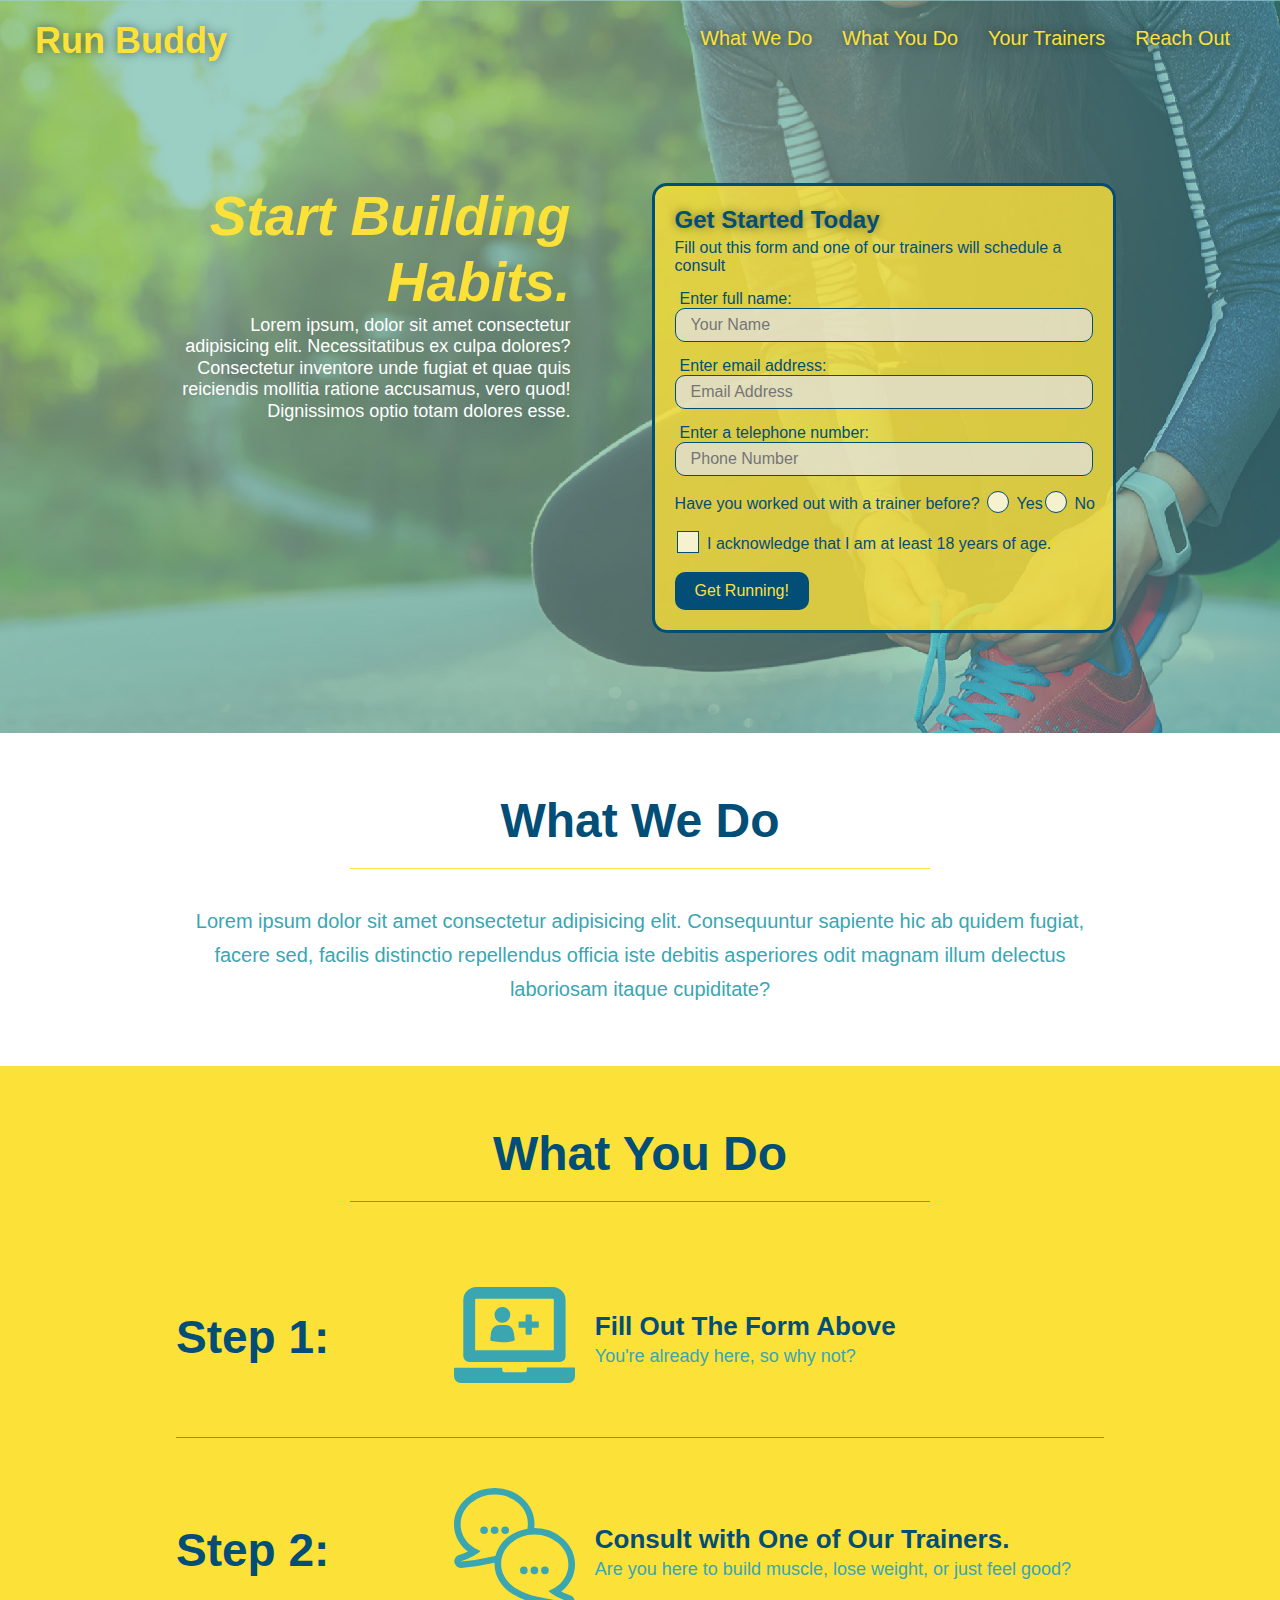
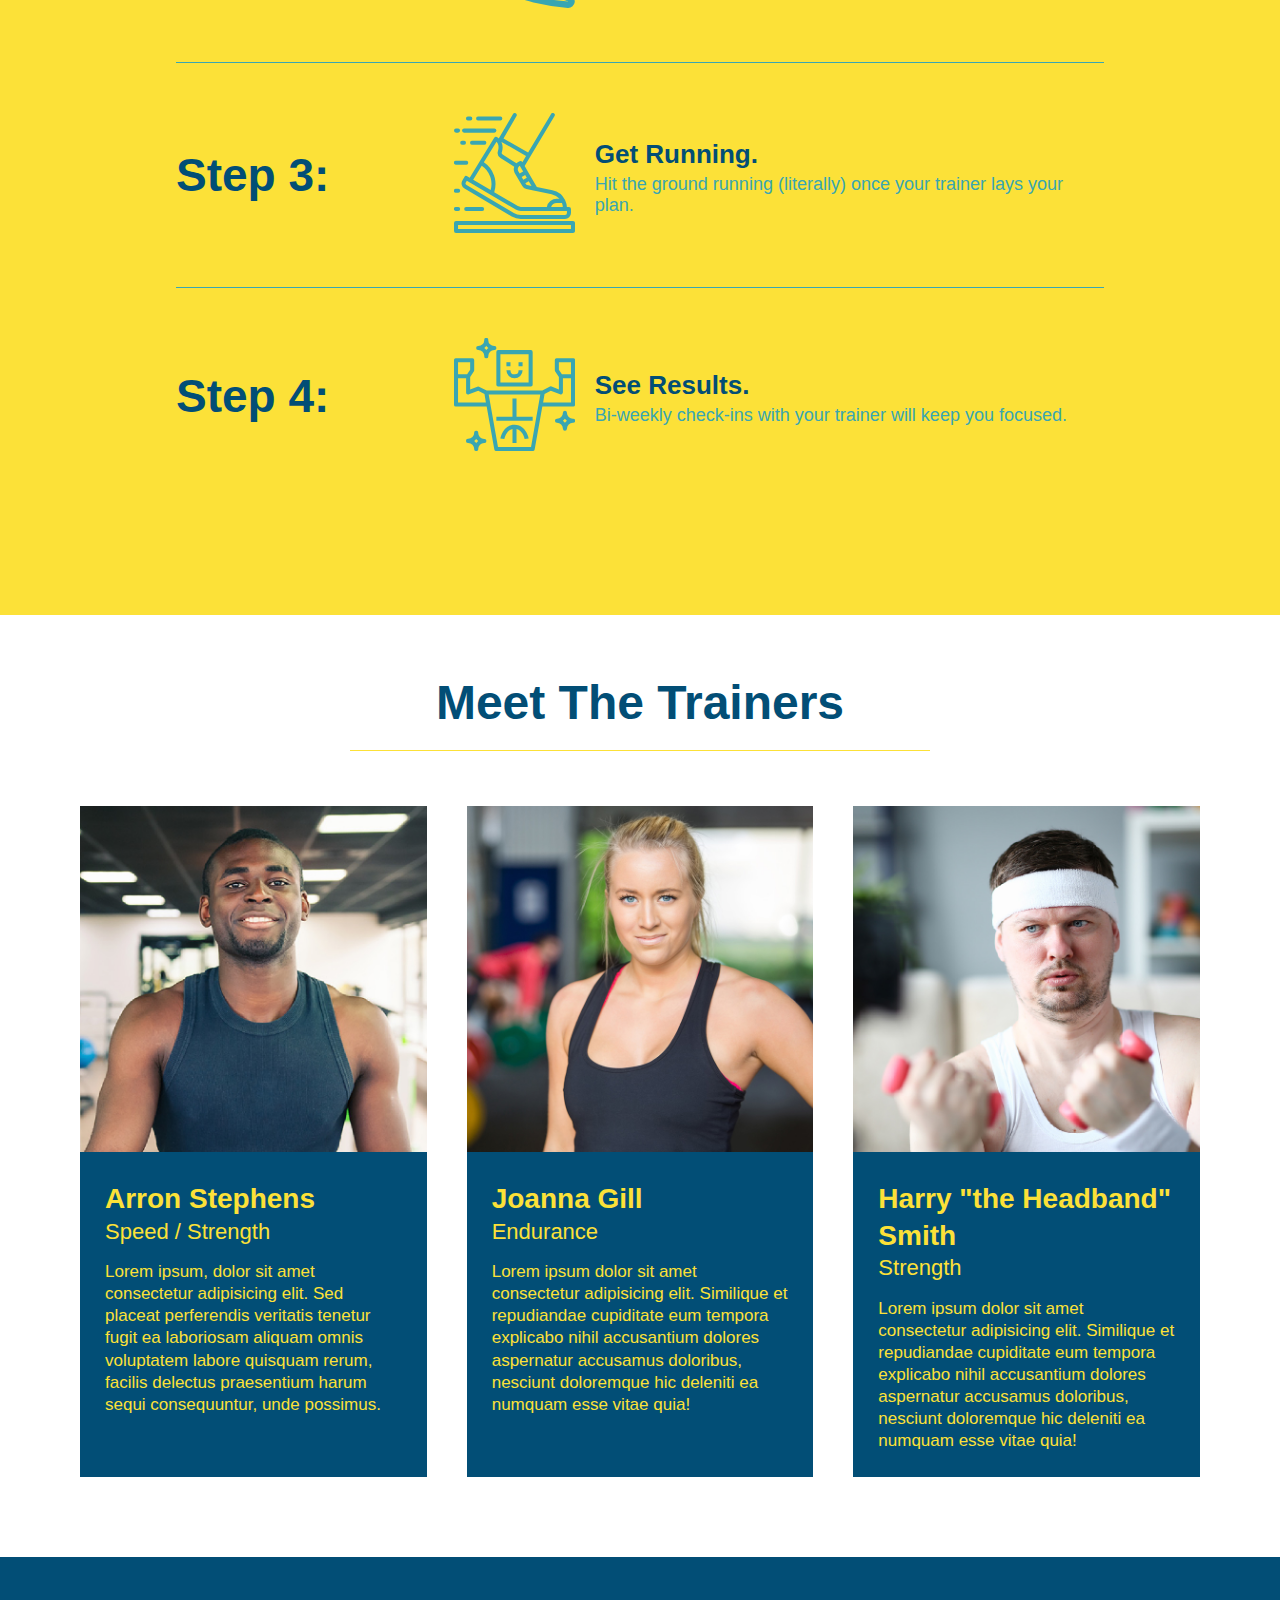
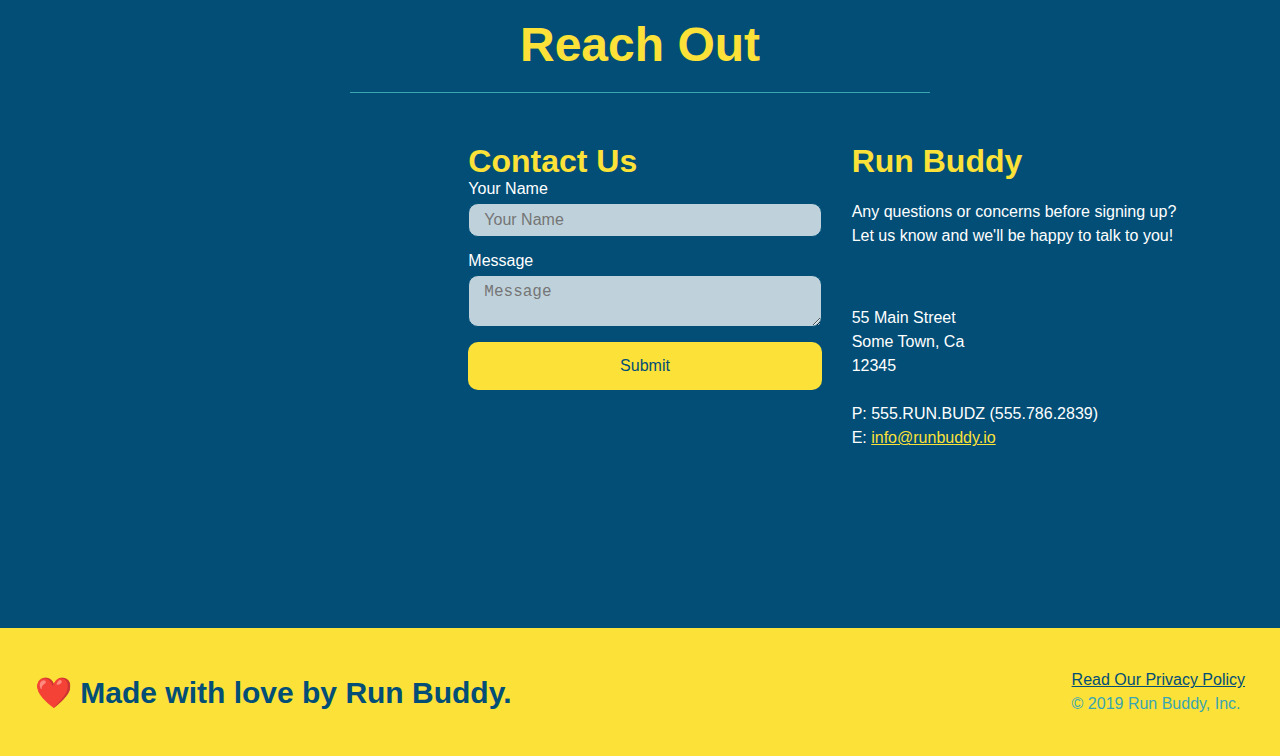
<file: index.html>
<!DOCTYPE html>
<html lang="en">
    <head>
        <meta name="viewport" content="width=device-width initial-scale=1.0" />
        <meta charset="UTF-8" />
        <title>Run Buddy</title>
        <link rel="stylesheet" href="./assets/css/style.css"/>
    </head>
    <body>
        <!--NAVIGATION-->
        <header>
           <h1>
               <a href="./index.html">Run Buddy</a></h1>
           <nav>
               <!--Unordered List ELement-->
               <ul>
                   <!--List item Element-->
                   <li>
                       <!--Anchor Element-->
                       <a href="#what-we-do">What We Do</a>
                   </li>
                   <li>
                       <a href="#what-you-do">What You Do</a>
                   </li>
                   <li>
                       <a href="#your-trainers">Your Trainers</a>
                   </li>
                   <li>
                       <a href="#reach-out">Reach Out</a>
                   </li>
               </ul>
            </nav>
        </header>
        
        <!--JUMBOTRON/HERO-->
        <section class="hero">
            <article class="hero-cta">
                <h1>Start Building Habits.</h1>
                <p>
                    Lorem ipsum, dolor sit amet consectetur adipisicing elit. 
                    Necessitatibus ex culpa dolores? Consectetur inventore 
                    unde fugiat et quae quis reiciendis mollitia ratione 
                    accusamus, vero quod! Dignissimos optio totam dolores esse.
                </p>

            </article>
            <div class="hero-form">
                <h3>Get Started Today</h3>
                <p>Fill out this form and one of our trainers will schedule a consult</p>
                <!-- Add form element -->
                <form>
                    <label for="name">Enter full name:</label>
                    <input type="text" placeholder="Your Name" name="name" id="name" class="form-input"/>
                    <label for="email">Enter email address:</label>
                    <input type="email" placeholder="Email Address" name="email" id="email" class="form-input"/>
                    <label for="phone">Enter a telephone number:</label>
                    <input type="tel" placeholder="Phone Number" name="phone" id="phone" class="form-input"/>
                    <p>
                        Have you worked out with a trainer before?
                        <span class="radio-wrapper">
                            <input type="radio" name="trainer-confirm" id="trainer-yes" />
                            <label for="trainer-yes">Yes</label>
                        </span>
                        <span class="radio-wrapper">
                            <input type="radio" name="trainer-confirm" id="trainer-no" />
                            <label for="trainer-no">No</label>
                        </span>
                    </p>
                    <p>
                        <span class="checkbox-wrapper">
                            <input type="checkbox" name="age-confirm" id="checkbox" />
                            <label for="checkbox">
                                I acknowledge that I am at least 18 years of age.
                            </label>
                        </span>
                    </p>
                    <button type="submit">
                        Get Running!
                    </button>
                </form>
            </div>
        </section>
        <!-- end hero -->
        
        <!--"What We Do" Section-->
        <section id="what-we-do" class="intro">
            <div class="flex-row">
                <h2 class="section-title primary-border">
                    What We Do
                </h2>
            </div>
            <div class="flex-row">
                <p>
                    Lorem ipsum dolor sit amet consectetur adipisicing elit. Consequuntur sapiente hic ab quidem fugiat, facere sed, facilis distinctio repellendus officia iste debitis asperiores odit magnam illum delectus laboriosam itaque cupiditate?
                </p>
            </div>
        </section>

        <!--"What You Do" Section-->
        <section id="what-you-do" class="steps">
            <div class="flex-row">
                <h2 class="section-title secondary-border">
                    What You Do
                </h2>
            </div>
            <div class="step">
                <h3>Step 1:</h3> 
                <div class="step-info">
                    <div class="step-img">
                    <img src="./assets/images/01-04-svgs/step-1.svg" alt=""/>
                    </div>
                    <div class="step-text">
                        <h4>Fill Out The Form Above</h4>
                        <p>You're already here, so why not?</p>
                    </div>
                </div>  
            </div>

            <div class="step">
                <h3>Step 2:</h3> 
                <div class="step-info">
                    <div class="step-img">
                        <img src="./assets/images/01-04-svgs/step-2.svg" alt=""/>
                    </div>
                    <div class="step-text">
                        <h4>Consult with One of Our Trainers.</h4>
                        <p>Are you here to build muscle, lose weight, or just feel good?</p>
                    </div>
                </div>
            </div>

            <div class="step">
                <h3>Step 3:</h3>
                <div class="step-info">
                    <div class="step-img">
                        <img src="./assets/images/01-04-svgs/step-3.svg" alt=""/>
                    </div>
                    <div class="step-text">
                        <h4>Get Running.</h4>
                        <p>Hit the ground running (literally) once your trainer lays your plan.</p>
                    </div>
                </div> 
            </div>

            <div class="step">
                <h3>Step 4:</h3>
                <div class="step-info">
                    <div class="step-img">
                        <img src="./assets/images/01-04-svgs/step-4.svg" alt=""/>
                    </div>
                    <div class="step-text">
                        <h4>See Results.</h4>
                        <p>Bi-weekly check-ins with your trainer will keep you focused.</p>
                    </div>
                </div>
            </div>
        </section>

        <!--"Meet The Trainers" Section-->
        <section id="your-trainers">
            <div class="flex-row">
                <h2 class="section-title primary-border">
                    Meet The Trainers
                </h2>
            </div>
            <div class="trainers">

                <article class="trainer">
                    <img src="./assets/images/01-05-trainers/trainer-1.jpg" alt="Arron Stephens in his workout clothes, ready to pump some iron"/>
                    <div class="trainer-bio">
                        <h3 class="trainer-name">Arron Stephens</h3>
                        <h4 class="trainer-role">Speed / Strength</h4>
                        <p>
                            Lorem ipsum, dolor sit amet consectetur adipisicing elit. Sed placeat 
                            perferendis veritatis tenetur fugit ea laboriosam aliquam omnis voluptatem labore quisquam rerum, 
                            facilis delectus praesentium harum sequi consequuntur, unde possimus.
                        </p>
                    </div>
                </article>
                
                <!-- second trainer bio-->
                <article class="trainer">
                    <img src="./assets/images/01-05-trainers/trainer-2.jpg" alt="Joanna Gill cooling off after a workout" />
                    <div class="trainer-bio">
                        <h3 class="trainer-name">Joanna Gill</h3>
                        <h4 class="trainer-role">Endurance</h4>
                        <p>
                            Lorem ipsum dolor sit amet consectetur adipisicing elit. 
                            Similique et repudiandae cupiditate eum tempora explicabo 
                            nihil accusantium dolores aspernatur accusamus doloribus, 
                            nesciunt doloremque hic deleniti ea numquam esse vitae quia!
                        </p>
                    </div>
                </article>
                
                <!-- third trainer bio -->
                <article class="trainer">
                    <img src="./assets/images/01-05-trainers/trainer-3.jpg" alt="Joanna Gill cooling off after a workout" />
                    <div class="trainer-bio">
                        <h3 class="trainer-name">Harry "the Headband" Smith</h3>
                        <h4 class="trainer-role">Strength</h4>
                        <p>
                            Lorem ipsum dolor sit amet consectetur adipisicing elit. 
                            Similique et repudiandae cupiditate eum tempora explicabo 
                            nihil accusantium dolores aspernatur accusamus doloribus, 
                            nesciunt doloremque hic deleniti ea numquam esse vitae quia!
                        </p>
                    </div>
                </article>
            </div>
            </section>


        <!--"Reach Out" Section-->
        <section class="contact" id="reach-out">
            <div class="flex-row">
                <h2 class="section-title secondary-border">
                    Reach Out
                </h2>
            </div>
            <div class="contact-info">

                <div>
                    <h3>Run Buddy</h3>
                    <p>
                        Any questions or concerns before signing up? 
                        <br/>
                        Let us know and we'll be happy to talk to you!
                    </p> 
                    <br/>
                    <address>
                        55 Main Street <br/>
                        Some Town, Ca <br/>
                        12345<br/>
                        <br/>
                        P: 555.RUN.BUDZ (555.786.2839)<br/>
                        E: <a href="mailto:info@runbuddy.io">info@runbuddy.io</a>
                    </address>
                </div>

                <div class="contact-form">
                    <h3>Contact Us</h3>
                    <form>
                        <label for="contact-name">Your Name</label>
                        <input type="text" id="contact-name" placeholder="Your Name" />
                        
                        <label for="contact-message">Message</label>
                        <textarea id="contact-message" placeholder="Message"></textarea>
                        
                        <button type="submit">Submit</button>
                    </form>
                </div>

                <iframe src="https://www.google.com/maps/embed?pb=!1m18!1m12!1m3!1d3152.6038436099852!2d-122.24649484953794!3d37.799322879655556!2m3!1f0!2f0!3f0!3m2!1i1024!2i768!4f13.1!3m3!1m2!1s0x808f873d0c68a0df%3A0xd784c2291c7b2794!2s718%20E%2022nd%20St%2C%20Oakland%2C%20CA%2094606!5e0!3m2!1sen!2sus!4v1647657589157!5m2!1sen!2sus" 
                style="border:0;" allowfullscreen="" loading="lazy"> </iframe>

            </div>
        </section>

        <!--Footer-->
        <footer>
            <h2>❤️ Made with love by Run Buddy.</h2>
            <div>
                <a href="./privacy-policy.html">Read Our Privacy Policy</a> <br/>
                &copy; 2019 Run Buddy, Inc.
            </div>
        </footer>
    </body>

</html>
</file>
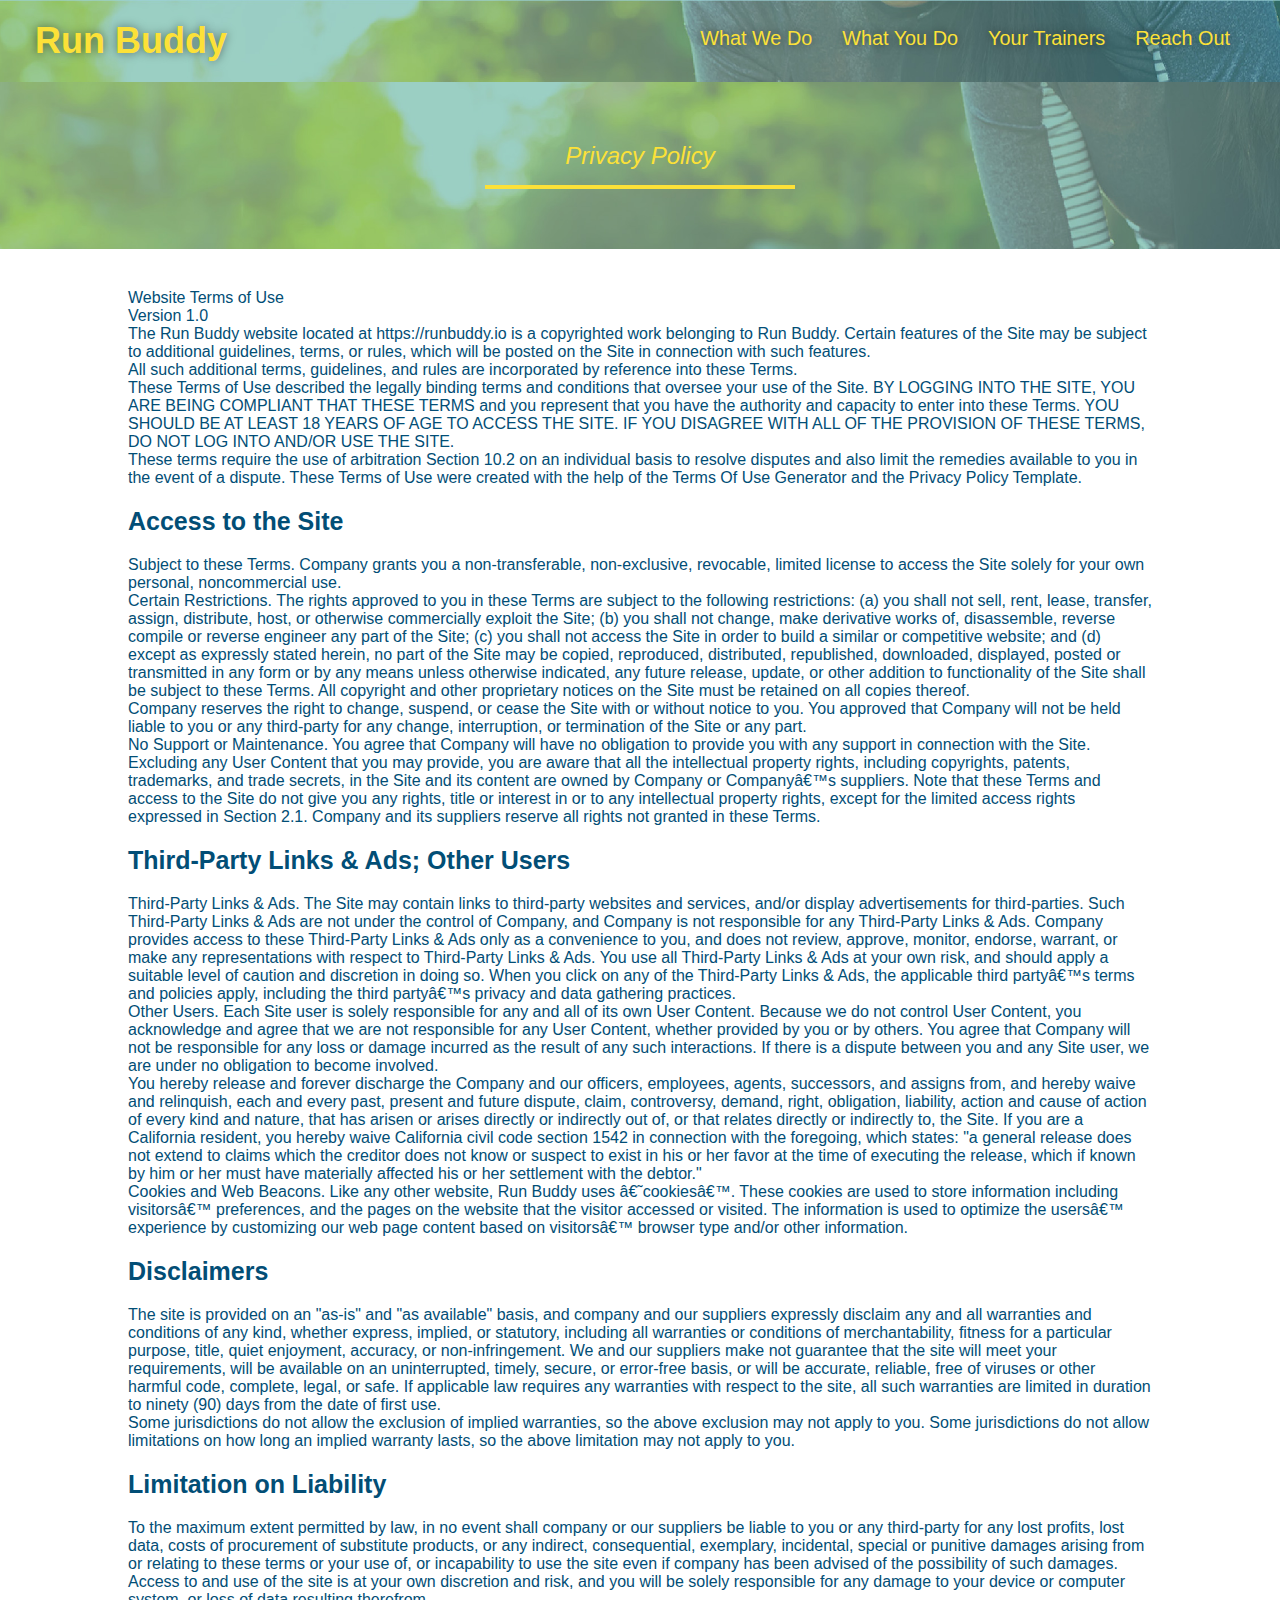
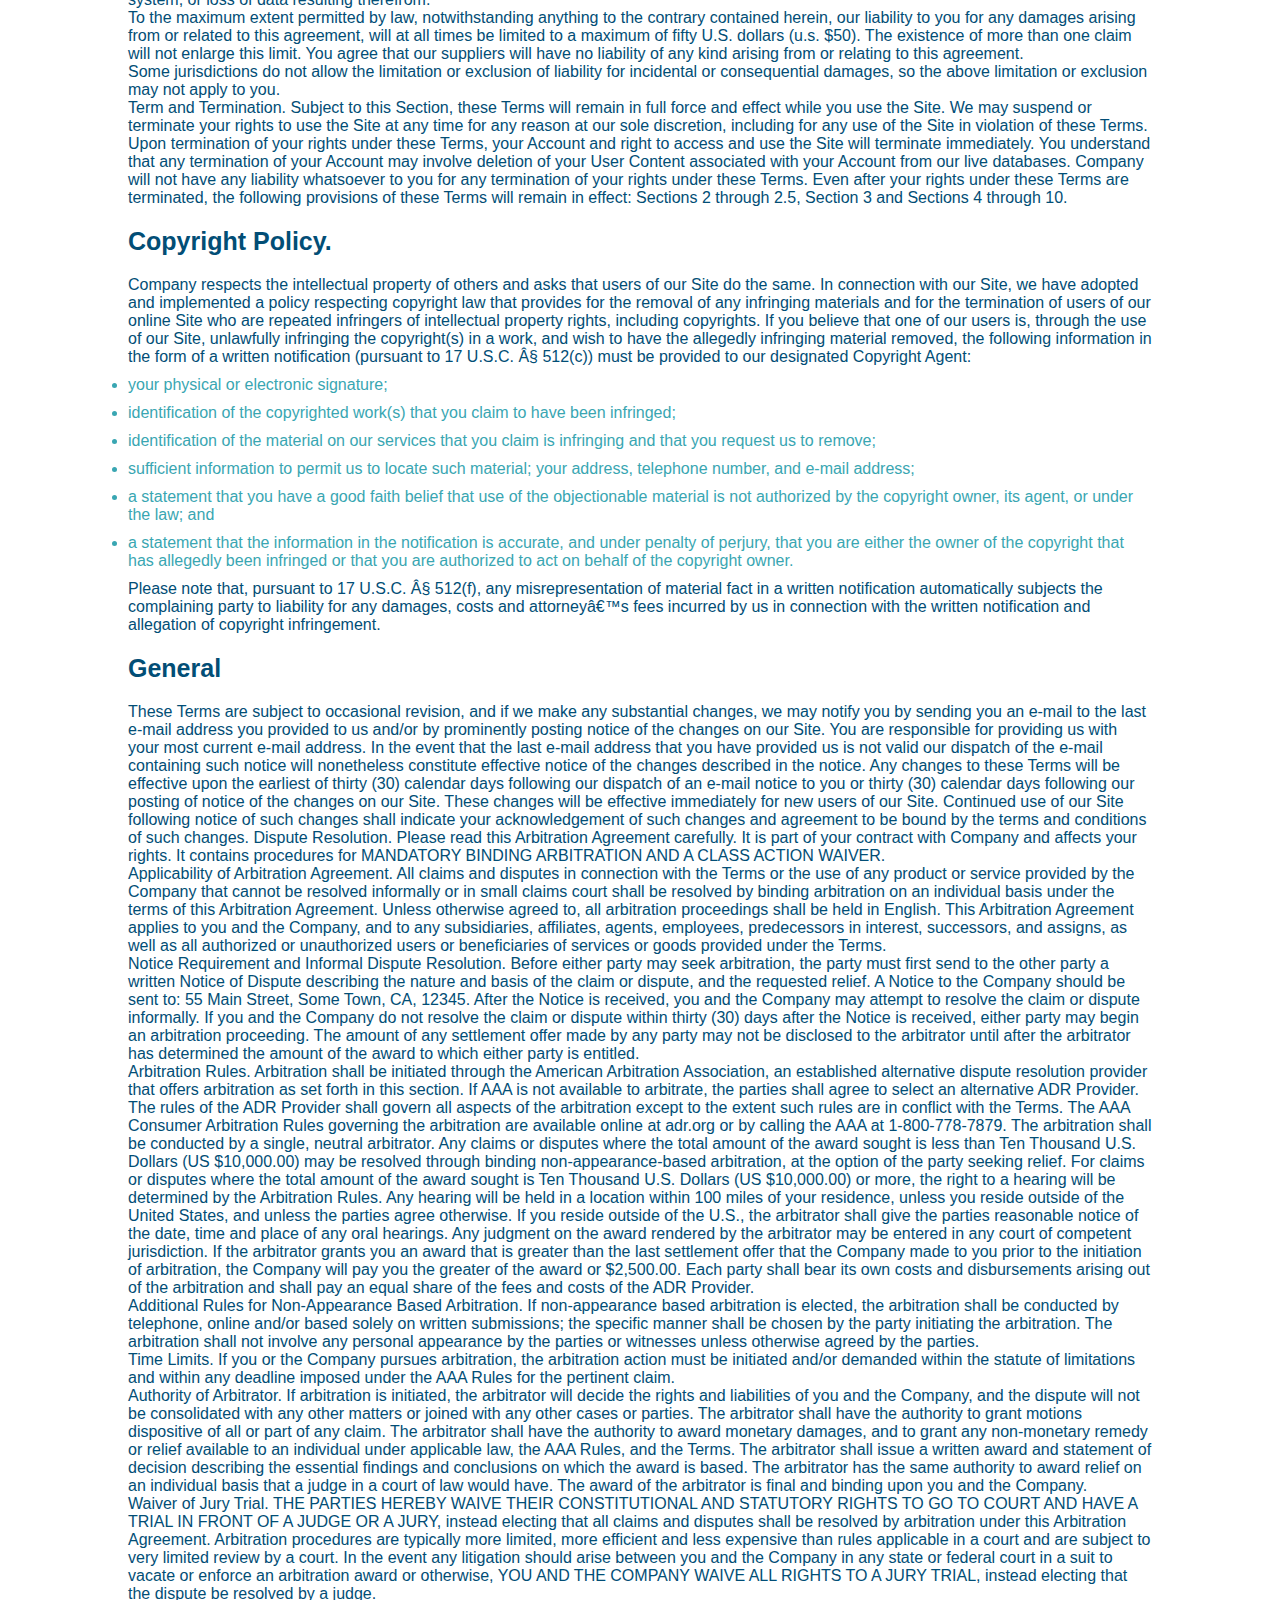
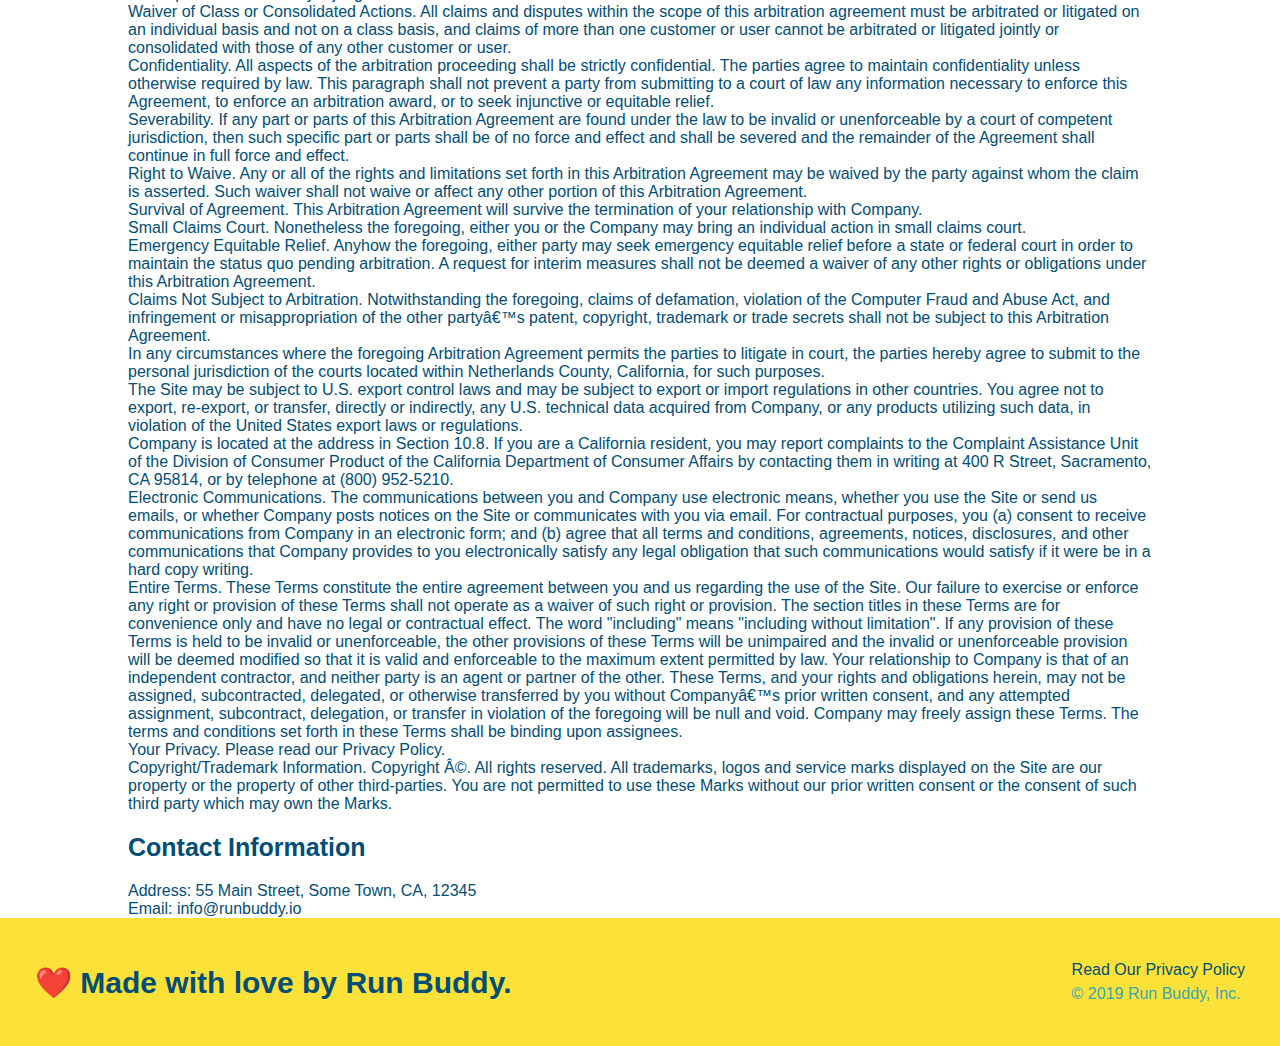
<file: privacy-policy.html>
<!DOCTYPE html>
<html lang="en">
    <head>
        <meta charset="UTF-8" />
        <meta name="viewport" content="width=device-width, initial scale=1.0"/>
        <title>Privacy Policy - Run Buddy</title>
        <link rel="stylesheet" href="./assets/css/style.css">
        <link rel="stylesheet" href="./assets/css/secondary-styles.css">
    </head>
    <body>
 <!--HEADER NAVIGATION-->
 <header>
    <h1>
        <a href="./index.html">Run Buddy</a></h1>
    <nav>
        <ul>
            <li>
                <a href="./index.html#what-we-do">What We Do</a>
            </li>
            <li>
                <a href="./index.html#what-you-do">What You Do</a>
            </li>
            <li>
                <a href="./index.html#your-trainers">Your Trainers</a>
            </li>
            <li>
                <a href="./index.html#reach-out">Reach Out</a>
            </li>
        </ul>
     </nav>
 </header>
<section class="hero">
    <h2 class="page-title">
        Privacy Policy
    </h2>
</section>
<article class="secondary-content">
    
    <p>
        Website Terms of Use
      </p>

      <p>
        Version 1.0
      </p>

      <p>
        The Run Buddy website located at https://runbuddy.io is a copyrighted work belonging to Run Buddy. Certain
        features of the Site may be subject to additional guidelines, terms, or rules, which will be posted on the Site
        in connection with such features.
      </p>

      <p>
        All such additional terms, guidelines, and rules are incorporated by reference into these Terms.
      </p>

      <p>
        These Terms of Use described the legally binding terms and conditions that oversee your use of the Site. BY
        LOGGING INTO THE SITE, YOU ARE BEING COMPLIANT THAT THESE TERMS and you represent that you have the authority
        and capacity to enter into these Terms. YOU SHOULD BE AT LEAST 18 YEARS OF AGE TO ACCESS THE SITE. IF YOU
        DISAGREE WITH ALL OF THE PROVISION OF THESE TERMS, DO NOT LOG INTO AND/OR USE THE SITE.
      </p>

      <p>
        These terms require the use of arbitration Section 10.2 on an individual basis to resolve disputes and also
        limit the remedies available to you in the event of a dispute. These Terms of Use were created with the help of
        the Terms Of Use Generator and the Privacy Policy Template.
      </p>

      <h3>
        Access to the Site
      </h3>

      <p>
        Subject to these Terms. Company grants you a non-transferable, non-exclusive, revocable, limited license to
        access the Site solely for your own personal, noncommercial use.
      </p>

      <p>
        Certain Restrictions. The rights approved to you in these Terms are subject to the following restrictions: (a)
        you shall not sell, rent, lease, transfer, assign, distribute, host, or otherwise commercially exploit the Site;
        (b) you shall not change, make derivative works of, disassemble, reverse compile or reverse engineer any part of
        the Site; (c) you shall not access the Site in order to build a similar or competitive website; and (d) except
        as expressly stated herein, no part of the Site may be copied, reproduced, distributed, republished, downloaded,
        displayed, posted or transmitted in any form or by any means unless otherwise indicated, any future release,
        update, or other addition to functionality of the Site shall be subject to these Terms. All copyright and other
        proprietary notices on the Site must be retained on all copies thereof.
      </p>

      <p>
        Company reserves the right to change, suspend, or cease the Site with or without notice to you. You approved
        that Company will not be held liable to you or any third-party for any change, interruption, or termination of
        the Site or any part.
      </p>

      <p>
        No Support or Maintenance. You agree that Company will have no obligation to provide you with any support in
        connection with the Site.
      </p>

      <p>
        Excluding any User Content that you may provide, you are aware that all the intellectual property rights,
        including copyrights, patents, trademarks, and trade secrets, in the Site and its content are owned by Company
        or Companyâ€™s suppliers. Note that these Terms and access to the Site do not give you any rights, title or
        interest in or to any intellectual property rights, except for the limited access rights expressed in Section
        2.1. Company and its suppliers reserve all rights not granted in these Terms.
      </p>

      <h3>
        Third-Party Links & Ads; Other Users
      </h3>

      <p>
        Third-Party Links & Ads. The Site may contain links to third-party websites and services, and/or display
        advertisements for third-parties. Such Third-Party Links & Ads are not under the control of Company, and Company
        is not responsible for any Third-Party Links & Ads. Company provides access to these Third-Party Links & Ads
        only as a convenience to you, and does not review, approve, monitor, endorse, warrant, or make any
        representations with respect to Third-Party Links & Ads. You use all Third-Party Links & Ads at your own risk,
        and should apply a suitable level of caution and discretion in doing so. When you click on any of the
        Third-Party Links & Ads, the applicable third partyâ€™s terms and policies apply, including the third partyâ€™s
        privacy and data gathering practices.
      </p>

      <p>
        Other Users. Each Site user is solely responsible for any and all of its own User Content. Because we do not
        control User Content, you acknowledge and agree that we are not responsible for any User Content, whether
        provided by you or by others. You agree that Company will not be responsible for any loss or damage incurred as
        the result of any such interactions. If there is a dispute between you and any Site user, we are under no
        obligation to become involved.
      </p>

      <p>
        You hereby release and forever discharge the Company and our officers, employees, agents, successors, and
        assigns from, and hereby waive and relinquish, each and every past, present and future dispute, claim,
        controversy, demand, right, obligation, liability, action and cause of action of every kind and nature, that has
        arisen or arises directly or indirectly out of, or that relates directly or indirectly to, the Site. If you are
        a California resident, you hereby waive California civil code section 1542 in connection with the foregoing,
        which states: "a general release does not extend to claims which the creditor does not know or suspect to exist
        in his or her favor at the time of executing the release, which if known by him or her must have materially
        affected his or her settlement with the debtor."
      </p>

      <p>
        Cookies and Web Beacons. Like any other website, Run Buddy uses â€˜cookiesâ€™. These cookies are used to store
        information including visitorsâ€™ preferences, and the pages on the website that the visitor accessed or visited.
        The information is used to optimize the usersâ€™ experience by customizing our web page content based on visitorsâ€™
        browser type and/or other information.
      </p>

      <h3>
        Disclaimers
      </h3>

      <p>
        The site is provided on an "as-is" and "as available" basis, and company and our suppliers expressly disclaim
        any and all warranties and conditions of any kind, whether express, implied, or statutory, including all
        warranties or conditions of merchantability, fitness for a particular purpose, title, quiet enjoyment, accuracy,
        or non-infringement. We and our suppliers make not guarantee that the site will meet your requirements, will be
        available on an uninterrupted, timely, secure, or error-free basis, or will be accurate, reliable, free of
        viruses or other harmful code, complete, legal, or safe. If applicable law requires any warranties with respect
        to the site, all such warranties are limited in duration to ninety (90) days from the date of first use.
      </p>

      <p>
        Some jurisdictions do not allow the exclusion of implied warranties, so the above exclusion may not apply to
        you. Some jurisdictions do not allow limitations on how long an implied warranty lasts, so the above limitation
        may not apply to you.
      </p>

      <h3>
        Limitation on Liability
      </h3>

      <p>
        To the maximum extent permitted by law, in no event shall company or our suppliers be liable to you or any
        third-party for any lost profits, lost data, costs of procurement of substitute products, or any indirect,
        consequential, exemplary, incidental, special or punitive damages arising from or relating to these terms or
        your use of, or incapability to use the site even if company has been advised of the possibility of such
        damages. Access to and use of the site is at your own discretion and risk, and you will be solely responsible
        for any damage to your device or computer system, or loss of data resulting therefrom.
      </p>

      <p>
        To the maximum extent permitted by law, notwithstanding anything to the contrary contained herein, our liability
        to you for any damages arising from or related to this agreement, will at all times be limited to a maximum of
        fifty U.S. dollars (u.s. $50). The existence of more than one claim will not enlarge this limit. You agree that
        our suppliers will have no liability of any kind arising from or relating to this agreement.
      </p>

      <p>
        Some jurisdictions do not allow the limitation or exclusion of liability for incidental or consequential
        damages, so the above limitation or exclusion may not apply to you.
      </p>

      <p>
        Term and Termination. Subject to this Section, these Terms will remain in full force and effect while you use
        the Site. We may suspend or terminate your rights to use the Site at any time for any reason at our sole
        discretion, including for any use of the Site in violation of these Terms. Upon termination of your rights under
        these Terms, your Account and right to access and use the Site will terminate immediately. You understand that
        any termination of your Account may involve deletion of your User Content associated with your Account from our
        live databases. Company will not have any liability whatsoever to you for any termination of your rights under
        these Terms. Even after your rights under these Terms are terminated, the following provisions of these Terms
        will remain in effect: Sections 2 through 2.5, Section 3 and Sections 4 through 10.
      </p>

      <h3>
        Copyright Policy.
      </h3>

      <p>
        Company respects the intellectual property of others and asks that users of our Site do the same. In connection
        with our Site, we have adopted and implemented a policy respecting copyright law that provides for the removal
        of any infringing materials and for the termination of users of our online Site who are repeated infringers of
        intellectual property rights, including copyrights. If you believe that one of our users is, through the use of
        our Site, unlawfully infringing the copyright(s) in a work, and wish to have the allegedly infringing material
        removed, the following information in the form of a written notification (pursuant to 17 U.S.C. Â§ 512(c)) must
        be provided to our designated Copyright Agent:
      </p>

      <ul>
        <li>
          your physical or electronic signature;
        </li>
        <li>
          identification of the copyrighted work(s) that you claim to have been infringed;
        </li>
        <li>
          identification of the material on our services that you claim is infringing and that you request us to remove;
        </li>
        <li>
          sufficient information to permit us to locate such material; your address, telephone number, and e-mail
          address;
        </li>
        <li>
          a statement that you have a good faith belief that use of the objectionable material is not authorized by the
          copyright owner, its agent, or under the law; and
        </li>
        <li>
          a statement that the information in the notification is accurate, and under penalty of perjury, that you are
          either the owner of the copyright that has allegedly been infringed or that you are authorized to act on
          behalf of the copyright owner.
        </li>
      </ul>

      <p>
        Please note that, pursuant to 17 U.S.C. Â§ 512(f), any misrepresentation of material fact in a written
        notification automatically subjects the complaining party to liability for any damages, costs and attorneyâ€™s
        fees incurred by us in connection with the written notification and allegation of copyright infringement.
      </p>

      <h3>
        General
      </h3>

      <p>
        These Terms are subject to occasional revision, and if we make any substantial changes, we may notify you by
        sending you an e-mail to the last e-mail address you provided to us and/or by prominently posting notice of the
        changes on our Site. You are responsible for providing us with your most current e-mail address. In the event
        that the last e-mail address that you have provided us is not valid our dispatch of the e-mail containing such
        notice will nonetheless constitute effective notice of the changes described in the notice. Any changes to these
        Terms will be effective upon the earliest of thirty (30) calendar days following our dispatch of an e-mail
        notice to you or thirty (30) calendar days following our posting of notice of the changes on our Site. These
        changes will be effective immediately for new users of our Site. Continued use of our Site following notice of
        such changes shall indicate your acknowledgement of such changes and agreement to be bound by the terms and
        conditions of such changes. Dispute Resolution. Please read this Arbitration Agreement carefully. It is part of
        your contract with Company and affects your rights. It contains procedures for MANDATORY BINDING ARBITRATION AND
        A CLASS ACTION WAIVER.
      </p>

      <p>
        Applicability of Arbitration Agreement. All claims and disputes in connection with the Terms or the use of any
        product or service provided by the Company that cannot be resolved informally or in small claims court shall be
        resolved by binding arbitration on an individual basis under the terms of this Arbitration Agreement. Unless
        otherwise agreed to, all arbitration proceedings shall be held in English. This Arbitration Agreement applies to
        you and the Company, and to any subsidiaries, affiliates, agents, employees, predecessors in interest,
        successors, and assigns, as well as all authorized or unauthorized users or beneficiaries of services or goods
        provided under the Terms.
      </p>

      <p>
        Notice Requirement and Informal Dispute Resolution. Before either party may seek arbitration, the party must
        first send to the other party a written Notice of Dispute describing the nature and basis of the claim or
        dispute, and the requested relief. A Notice to the Company should be sent to: 55 Main Street, Some Town, CA,
        12345. After the Notice is received, you and the Company may attempt to resolve the claim or dispute informally.
        If you and the Company do not resolve the claim or dispute within thirty (30) days after the Notice is received,
        either party may begin an arbitration proceeding. The amount of any settlement offer made by any party may not
        be disclosed to the arbitrator until after the arbitrator has determined the amount of the award to which either
        party is entitled.
      </p>

      <p>
        Arbitration Rules. Arbitration shall be initiated through the American Arbitration Association, an established
        alternative dispute resolution provider that offers arbitration as set forth in this section. If AAA is not
        available to arbitrate, the parties shall agree to select an alternative ADR Provider. The rules of the ADR
        Provider shall govern all aspects of the arbitration except to the extent such rules are in conflict with the
        Terms. The AAA Consumer Arbitration Rules governing the arbitration are available online at adr.org or by
        calling the AAA at 1-800-778-7879. The arbitration shall be conducted by a single, neutral arbitrator. Any
        claims or disputes where the total amount of the award sought is less than Ten Thousand U.S. Dollars (US
        $10,000.00) may be resolved through binding non-appearance-based arbitration, at the option of the party seeking
        relief. For claims or disputes where the total amount of the award sought is Ten Thousand U.S. Dollars (US
        $10,000.00) or more, the right to a hearing will be determined by the Arbitration Rules. Any hearing will be
        held in a location within 100 miles of your residence, unless you reside outside of the United States, and
        unless the parties agree otherwise. If you reside outside of the U.S., the arbitrator shall give the parties
        reasonable notice of the date, time and place of any oral hearings. Any judgment on the award rendered by the
        arbitrator may be entered in any court of competent jurisdiction. If the arbitrator grants you an award that is
        greater than the last settlement offer that the Company made to you prior to the initiation of arbitration, the
        Company will pay you the greater of the award or $2,500.00. Each party shall bear its own costs and
        disbursements arising out of the arbitration and shall pay an equal share of the fees and costs of the ADR
        Provider.
      </p>

      <p>
        Additional Rules for Non-Appearance Based Arbitration. If non-appearance based arbitration is elected, the
        arbitration shall be conducted by telephone, online and/or based solely on written submissions; the specific
        manner shall be chosen by the party initiating the arbitration. The arbitration shall not involve any personal
        appearance by the parties or witnesses unless otherwise agreed by the parties.
      </p>

      <p>
        Time Limits. If you or the Company pursues arbitration, the arbitration action must be initiated and/or demanded
        within the statute of limitations and within any deadline imposed under the AAA Rules for the pertinent claim.
      </p>

      <p>
        Authority of Arbitrator. If arbitration is initiated, the arbitrator will decide the rights and liabilities of
        you and the Company, and the dispute will not be consolidated with any other matters or joined with any other
        cases or parties. The arbitrator shall have the authority to grant motions dispositive of all or part of any
        claim. The arbitrator shall have the authority to award monetary damages, and to grant any non-monetary remedy
        or relief available to an individual under applicable law, the AAA Rules, and the Terms. The arbitrator shall
        issue a written award and statement of decision describing the essential findings and conclusions on which the
        award is based. The arbitrator has the same authority to award relief on an individual basis that a judge in a
        court of law would have. The award of the arbitrator is final and binding upon you and the Company.
      </p>

      <p>
        Waiver of Jury Trial. THE PARTIES HEREBY WAIVE THEIR CONSTITUTIONAL AND STATUTORY RIGHTS TO GO TO COURT AND HAVE
        A TRIAL IN FRONT OF A JUDGE OR A JURY, instead electing that all claims and disputes shall be resolved by
        arbitration under this Arbitration Agreement. Arbitration procedures are typically more limited, more efficient
        and less expensive than rules applicable in a court and are subject to very limited review by a court. In the
        event any litigation should arise between you and the Company in any state or federal court in a suit to vacate
        or enforce an arbitration award or otherwise, YOU AND THE COMPANY WAIVE ALL RIGHTS TO A JURY TRIAL, instead
        electing that the dispute be resolved by a judge.
      </p>

      <p>
        Waiver of Class or Consolidated Actions. All claims and disputes within the scope of this arbitration agreement
        must be arbitrated or litigated on an individual basis and not on a class basis, and claims of more than one
        customer or user cannot be arbitrated or litigated jointly or consolidated with those of any other customer or
        user.
      </p>

      <p>
        Confidentiality. All aspects of the arbitration proceeding shall be strictly confidential. The parties agree to
        maintain confidentiality unless otherwise required by law. This paragraph shall not prevent a party from
        submitting to a court of law any information necessary to enforce this Agreement, to enforce an arbitration
        award, or to seek injunctive or equitable relief.
      </p>

      <p>
        Severability. If any part or parts of this Arbitration Agreement are found under the law to be invalid or
        unenforceable by a court of competent jurisdiction, then such specific part or parts shall be of no force and
        effect and shall be severed and the remainder of the Agreement shall continue in full force and effect.
      </p>

      <p>
        Right to Waive. Any or all of the rights and limitations set forth in this Arbitration Agreement may be waived
        by the party against whom the claim is asserted. Such waiver shall not waive or affect any other portion of this
        Arbitration Agreement.
      </p>

      <p>
        Survival of Agreement. This Arbitration Agreement will survive the termination of your relationship with
        Company.
      </p>

      <p>
        Small Claims Court. Nonetheless the foregoing, either you or the Company may bring an individual action in small
        claims court.
      </p>

      <p>
        Emergency Equitable Relief. Anyhow the foregoing, either party may seek emergency equitable relief before a
        state or federal court in order to maintain the status quo pending arbitration. A request for interim measures
        shall not be deemed a waiver of any other rights or obligations under this Arbitration Agreement.
      </p>

      <p>
        Claims Not Subject to Arbitration. Notwithstanding the foregoing, claims of defamation, violation of the
        Computer Fraud and Abuse Act, and infringement or misappropriation of the other partyâ€™s patent, copyright,
        trademark or trade secrets shall not be subject to this Arbitration Agreement.
      </p>

      <p>
        In any circumstances where the foregoing Arbitration Agreement permits the parties to litigate in court, the
        parties hereby agree to submit to the personal jurisdiction of the courts located within Netherlands County,
        California, for such purposes.
      </p>

      <p>
        The Site may be subject to U.S. export control laws and may be subject to export or import regulations in other
        countries. You agree not to export, re-export, or transfer, directly or indirectly, any U.S. technical data
        acquired from Company, or any products utilizing such data, in violation of the United States export laws or
        regulations.
      </p>

      <p>
        Company is located at the address in Section 10.8. If you are a California resident, you may report complaints
        to the Complaint Assistance Unit of the Division of Consumer Product of the California Department of Consumer
        Affairs by contacting them in writing at 400 R Street, Sacramento, CA 95814, or by telephone at (800) 952-5210.
      </p>

      <p>
        Electronic Communications. The communications between you and Company use electronic means, whether you use the
        Site or send us emails, or whether Company posts notices on the Site or communicates with you via email. For
        contractual purposes, you (a) consent to receive communications from Company in an electronic form; and (b)
        agree that all terms and conditions, agreements, notices, disclosures, and other communications that Company
        provides to you electronically satisfy any legal obligation that such communications would satisfy if it were be
        in a hard copy writing.
      </p>

      <p>
        Entire Terms. These Terms constitute the entire agreement between you and us regarding the use of the Site. Our
        failure to exercise or enforce any right or provision of these Terms shall not operate as a waiver of such right
        or provision. The section titles in these Terms are for convenience only and have no legal or contractual
        effect. The word "including" means "including without limitation". If any provision of these Terms is held to be
        invalid or unenforceable, the other provisions of these Terms will be unimpaired and the invalid or
        unenforceable provision will be deemed modified so that it is valid and enforceable to the maximum extent
        permitted by law. Your relationship to Company is that of an independent contractor, and neither party is an
        agent or partner of the other. These Terms, and your rights and obligations herein, may not be assigned,
        subcontracted, delegated, or otherwise transferred by you without Companyâ€™s prior written consent, and any
        attempted assignment, subcontract, delegation, or transfer in violation of the foregoing will be null and void.
        Company may freely assign these Terms. The terms and conditions set forth in these Terms shall be binding upon
        assignees.
      </p>

      <p>
        Your Privacy. Please read our Privacy Policy.
      </p>

      <p>
        Copyright/Trademark Information. Copyright Â©. All rights reserved. All trademarks, logos and service marks
        displayed on the Site are our property or the property of other third-parties. You are not permitted to use
        these Marks without our prior written consent or the consent of such third party which may own the Marks.
      </p>

      <h3>
        Contact Information
      </h3>

      <p>
        Address: 55 Main Street, Some Town, CA, 12345
      </p>

      <p>
        Email: info@runbuddy.io
      </p>
</article>

<!--Footer-->
  <footer>
    <h2>❤️ Made with love by Run Buddy.</h2>
    <div>
        <a>Read Our Privacy Policy</a> <br/>
        &copy; 2019 Run Buddy, Inc.
    </div>
</footer>
    </body>
</html>
</file>
<file: assets/css/style.css>
:root {
    --primary-color: #fce138;
    --secondary-color: #024e76;
    --tertiary-color: #39a6b2;
}
/* REMOVING DEFAULT BROWSER STYLING */
* {
    margin: 0;
    padding: 0;
    box-sizing: border-box;
}
/* SETTING DEFAULT FONT COLOR/FAMILY */
body {
    color: var(--tertiary-color);
    font-family: Helvetica, Arial, sans-serif;
}
/* BEGIN HEADER */
/* HEADER POSITION/ BACKGROUND COLOR */
header {
    position: -webkit-sticky;
    position: sticky;
    top: 0;
    padding: 20px 35px;
    background-color: var(--tertiary-color);
    display: flex;
    justify-content: space-between;
    flex-wrap: wrap;
    background-image: url(../images/hero-image.jpeg);
    background-size: cover;
    background-position: 80%;
    background-attachment: fixed;
    z-index: 9999;
}
/* HEADER FONT STYLE/COLOR */
header h1 {
    font-weight: bold;
    margin: 0;
    font-size: 36px;
    color: var(--primary-color);
    text-shadow: 0 0 10px rgba(0, 0, 0, 0.5);
}
/* REMOVING BLUE UNDERLINE OF <a> /ADDING COLOR */
header a {
    text-decoration: none;
    color: var(--primary-color);
}
/* MOVING NAV LINKS TO THE RIGHT OF THE PAGE */
header nav {
    margin: 7px 0;
}
/* CHANGING NAV <li> ELEM FROM BLOCK TO INLINE */
header nav ul {
    display: flex;
    flex-wrap: wrap;
    justify-content: space-between;
    align-items: center;
    list-style: none;
}
/* FURTHER STYLING FONT OF NAV LINKS + HOVER PSEUDO CLASS */
header nav ul li a {
    padding: 10px 15px;
    font-weight: lighter;
    font-size: 1.55vw;
    text-shadow: 0 0 10px rgba(0, 0, 0, 0.5);
}
header nav ul li a:hover {
    background: var(--primary-color);
    color: var(--secondary-color);
    border-radius: 15px;
    text-shadow: none;
}
/* END HEADER */

/* FOOTER STYLING */
/* FOOTER BGRND COLOR & POSITION */
footer {
    display: flex;
    justify-content: space-between;
    align-items: center;
    flex-wrap: wrap;
    background: var(--primary-color);
    width: 100%;
    padding: 40px 35px;
}
/*ALLOW SPACE FOR RIGHT HAND <div> INLINE ELEMENT*/
/*FONT COLOR/ LOCATION FOR h2 ELEMENT*/
footer h2 {
    color: var(--secondary-color);
    font-size: 30px;
    margin: 0;
}
/*STYLE FOR <div> CONTAINER*/
footer div {
    line-height: 1.5;
}
footer a {
    color: var(--secondary-color);
}
/* END FOOTER */

/* homepage hero */
.hero {
    background-image: url(../images/hero-image.jpeg);
    background-size: cover;
    background-position: 80%;
    background-attachment: fixed;
    display: flex;
    justify-content: center;
    flex-wrap: wrap;
    align-items: flex-start;
}

/* BEGIN HERO-TEXT */
.hero-cta {
    text-align: right;
    width: 35%;
    margin: 3.5%;
    color: #fff;
    font-size: 18px;
    line-height: 1.2;
}
.hero-cta h1 {
    color: var(--primary-color);
    font-style: italic;
    font-size: 55px;
}

/* BEGIN HERO-FORM */
.hero-form {
    border: solid 3px var(--secondary-color); 
    border-radius: 15px;
    background-color: rgba(252, 225, 56, 0.8);
    padding: 20px;
    color: var(--secondary-color);
    width: 40%;
    margin: 3.5%;
    box-shadow: 0 0 10px rgba(0, 0, 0, 0,5);
}
.hero-form h3 {
    font-size: 24px;
    margin: 0px;
    text-shadow: 0 0 10px rgba(0, 0, 0, 0.5);
}
.hero-form p {
    margin: 5px 0 15px 0;
}
.checkbox-wrapper input, .radio-wrapper input {
    opacity: 0;
}
.checkbox-wrapper label, .radio-wrapper label {
    position: relative;
    left: 10px;
    margin: 10px;
    line-height: 1.6;
}
.checkbox-wrapper label::before, .radio-wrapper label::before {
    content: "";
    height: 20px;
    width: 20px;
    background: rgba(255, 255, 255, 0.75);
    border: 1px solid var(--secondary-color);
    position: absolute;
    top: -4px;
    left: -30px;
}
.radio-wrapper label::before {
    border-radius: 50%;
}
.radio-wrapper label::after {
    content: "";
    width: 20px;
    height: 20px;
    border-radius: 50%;
    background:var(--secondary-color);
    position: absolute;
    left:-29px;
    top: -3px;
    background-image: radial-gradient(circle,var(--tertiary-color), var(--secondary-color));
}
.checkbox-wrapper label::after {
    content: "";
    height: 6px;
    width: 14px;
    border-left: 2px solid var(--secondary-color);
    border-bottom: 2px solid var(--secondary-color);
    position: absolute;
    left: -26px;
    top: 1px;
    transform: rotate(-58deg);
}
.checkbox-wrapper input + label::after, 
.radio-wrapper input + label::after {
  content: none;
}

.checkbox-wrapper input:checked + label::after, 
.radio-wrapper input:checked + label::after {
  content: "";
}
.form-input {
    border: 1px solid var(--secondary-color);
    display: block;
    padding: 7px 15px;
    font-size: 16px;
    color: var(--secondary-color);
    width: 100%;
    margin-bottom: 15px;
    border-radius: 10px;
    background-color: rgba(225, 225, 225, 0.75);
}
.form-input:focus {
    background-color: rgba(225, 225, 225, 1);
    outline: none;
}
.hero-form label {
    margin: 0px 5px;
}
.hero-form button {
    color: var(--primary-color);
    background-color: var(--secondary-color);
    border: none;
    padding: 10px 20px;
    font-size: 16px;
    border-radius: 10px;
}
.hero-form button:hover {
    background-color: var(--tertiary-color);
}
/* END HERO-FORM */

/* SECTION STYLE */
section {
    padding: 60px;
}
/* STYLE h2 ELEMENTS */
.section-title {
    font-size: 48px;
    color: var(--secondary-color);
    padding-bottom: 20px;
    text-align: center;
    margin: 0 auto 35px auto;
    width: 50%;
    border-bottom: 1px solid;
}

.primary-border {
    border-color:var(--primary-color);
}

.secondary-border {
    border-color: var(--tertiary-color);
}
/* END h2 ELEMENTS */

/* WHAT WE DO */
.intro p {
    line-height: 1.7;
    color: var(--tertiary-color);
    width: 80%;
    font-size: 20px;
    margin: 0 auto;
    text-align: center;
}
/* END WHAT WE DO */

/* WHAT YOU DO */
.steps {
    background: var(--primary-color)
}
.step {
    margin: 50px auto;
    padding-bottom: 50px;
    width: 80%;
    display: flex;
    flex-wrap: wrap;
    align-items: center;
    justify-content: space-between;
}
.step:not(:last-child) {
    border-bottom: 1px solid var(--tertiary-color);
}
.step h3 {
    color: var(--secondary-color);
    font-size: 46px;
    flex: 1 30%;
}
.step-info {
    flex: 2 70%;
    display: flex;
    flex-wrap: wrap;
    align-items: center;
}
.step-img {
    flex: 1 12%;
    margin-right: 20px;
    max-width: 100%;
}
.step-text {
    flex: 12;
}
.step-text p {
    color: var(--tertiary-color);
    font-size: 18px;
}
.step-text h4 {
    font-size: 26px;
    line-height: 1.5;
    color: var(--secondary-color);
}
/* END SECTION STYLE */

/* BEGIN TRAINERS STYLE */
.trainers {
    width: 100%;
    margin: 0 auto;
    display: flex;
    flex-wrap: wrap;
    justify-content: space-around;
}
.trainer {
    margin: 20px;
    background: var(--secondary-color);
    color: var(--primary-color);
    flex: 1;
}

.trainer img {
    width: 100%;
}

.trainer-bio {
    padding: 25px;
    line-height: 1.3;
}

.trainer-bio h3 {
    font-size: 28px;
}

.trainer-bio h4 {
    font-weight: lighter;
    font-size: 22px;
    margin-bottom: 15px;
}

.trainer-bio p {
    font-size: 17px;
}
/* END TRAINER SECTION */

/* REACH OUT SECTION */
.contact {
    background: var(--secondary-color);
}
.contact-info {
    display: flex;
    justify-content: space-between;
    flex-wrap: wrap;
    flex-direction: row-reverse;
}
.contact-info > * {
    flex: 1;
    margin: 15px;
}
.contact h2 {
    color: var(--primary-color);
}
.contact-info div {
    color: white;
}
.contact-info h3 {
    font-size: 32px;
    color: var(--primary-color);
}
.contact-info p, .contact-info address {
    margin: 20px 0;
    line-height: 1.5;
    font-size: 16px;
    font-style: normal;
}
.contact-info a {
    color: var(--primary-color)
}
.contact-form input, .contact-form textarea {
    border: 1px solid var(--secondary-color);
    background-color: rgba(255, 255, 255, 0.75);
    display: block;
    padding: 7px 15px;
    font-size: 16px;
    color: var(--secondary-color);
    width: 100%;
    margin-bottom: 15px;
    margin-top: 5px;
    border-radius: 10px;
}
.contact-form input:focus, .contact-form textarea:focus {
    background-color: rgba(255, 255, 255, 1);
    outline: none;
}
.contact-form button {
    width: 100%;
    border: none;
    background: var(--primary-color);
    color: var(--secondary-color);
    text-align: center;
    padding: 15px 0;
    font-size: 16px;
    border-radius: 10px;
}
.contact-form button:hover {
    color: var(--primary-color);
    background: var(--tertiary-color);
}
.contact-info iframe {
    margin: 20px;
    height: 400px;
}

/* REACH OUT STYLE END */

/* utility */

.flex-row {
    display: flex;
}

/* MEDIA QUERY FOR SMALLER DESKTOP SCREENS AND SMALLER */ 
@media screen and (max-width: 980px) {
    header {
        padding-bottom: 0;
        justify-content: center;
        position: relative;
    }
    header h1 {
        width: 100%;
        text-align: center;
    }
    header nav ul {
        margin-top: 20px;
        width: 100%;
        justify-content: center; 
    }
    header nav ul li a {
        font-size: 20px;
    }
    footer h2, footer div {
        text-align: center;
        width: 100%;
    }
    .hero-cta, .hero-form {
        width: 100%;
        text-align: center;
    }
    .section-title {
        width: 80%;
    }
    .trainer {
        flex: 0 70%;
    }
    .contact-info iframe{
        flex: 1 100%;
    }
    
}

@media screen and (max-width: 768px) {
    section {
        padding: 30px 15px;
    }
    .step h3 {
        flex: 1 100%;
        text-align: center;
    }
    .step-info {
        flex: 2 100%;
        text-align: center;
        justify-content: center;
    }
    .step-img {
        flex: 0 32%;
        margin-right: 0;
        margin-top: 15px;
        margin-bottom: 15px;
    }
    .step-text {
        flex: 100%;
    }
}

@media screen and (max-width: 575px) {
    .hero-form button {
        width: 100%;
    }
    .section-title {
        width: 95%;
    }
    .intro p {
        width: 100%;
    }
    .trainer {
        flex: 0 100%;
    }
    .contact-info {
        text-align: center;
    }
    .contact-info > * {
        flex: 0 100%;
    }
    .contact-form {
        order: 3;
    }
}
</file>
<file: assets/css/secondary-styles.css>
.hero {
    background-position: bottom;
    height: auto;
    text-align: center;
    margin-bottom: 40px;
}
.page-title {
    color: #fce138;
    font-weight: normal;
    font-style: italic;
    display: inline-block;
    border-bottom: 4px solid #fce138;
    padding: 0 80px 15px 80px;
}
.secondary-content {
    width: 80%;
    margin: 0 auto;
    color: #024e76;
}

.secondary-content h3 {
    font-size: 25px;
    margin: 20px 0;
}

.secondary-content p {
    font-size: 16px 20px;
}

.secondary-content li {
    color: #39a6b2;
    margin: 10px 0;
}
</file>
